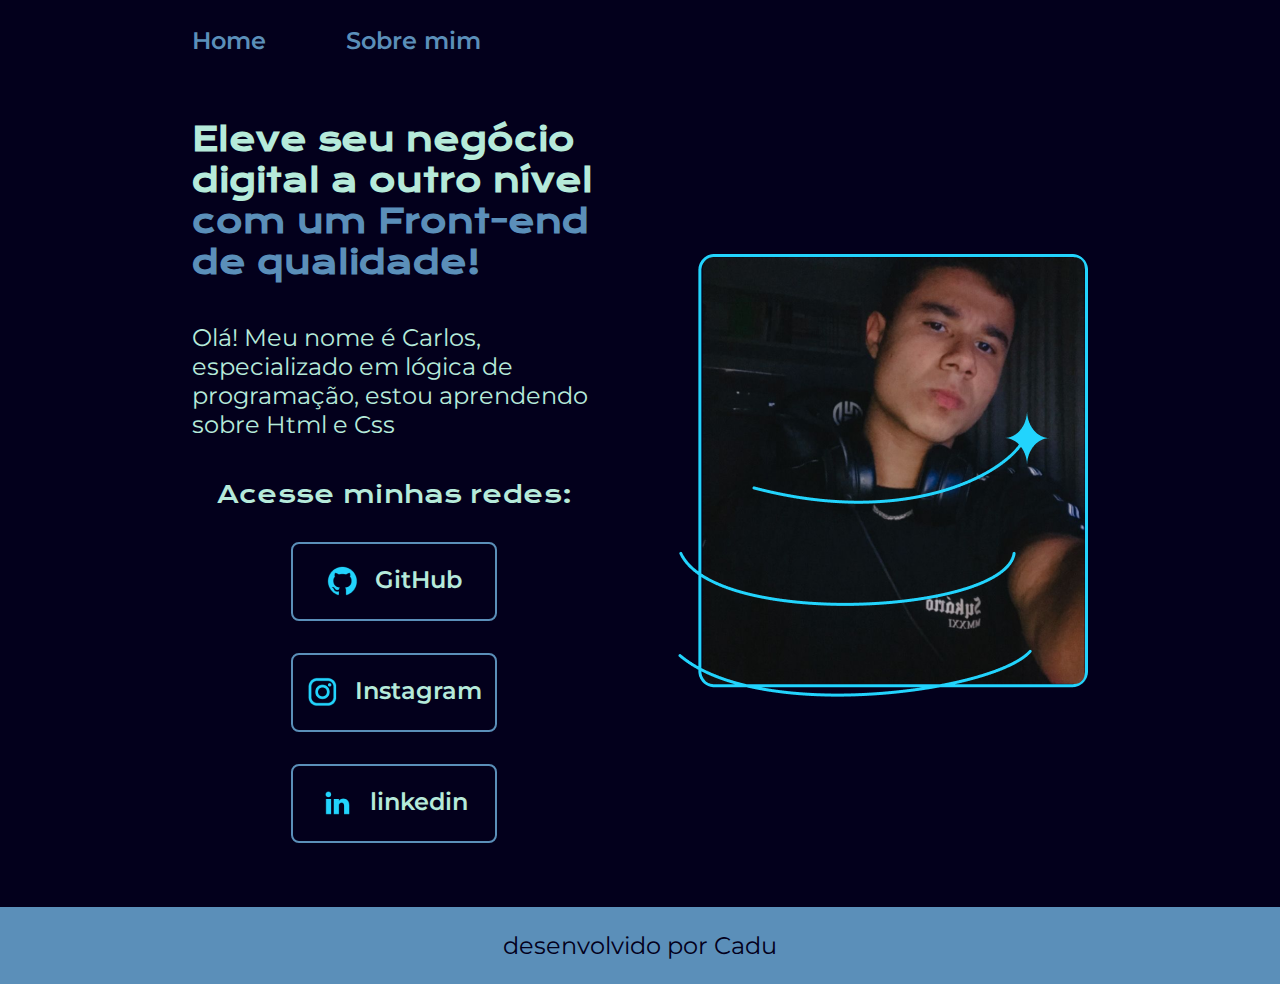
<file: index.html>
<!DOCTYPE html>
<html lang="pt-br">
<head>
    <meta charset="UTF-8">
    <meta http-equiv="X-UA-Compatible" content="IE=edge">
    <meta name="viewport" content="width=device-width, initial-scale=1.0">
    <title>Home</title>
    <link rel="stylesheet" href="./styles/style.css">
</head>
<body>
    <header class="cabecalho">
        <nav class="cabecalho__menu">
            <a class="cabecalho__menu__link" href="index.html">Home</a>
            <a class="cabecalho__menu__link" href="about.html">Sobre mim</a>
        </nav>
    </header>
    <main class="apresentacao">
        <section class="apresentacao__conteudo">
            <h1 class="apresentacao__conteudo__titulo">Eleve seu 
         negócio digital a outro nível <strong class="titulo-destaque"> com um Front-end de
         qualidade!</strong></h1>
            <p class="apresentacao__conteudo__texto">Olá! Meu nome é Carlos,
            especializado em lógica de programação, estou aprendendo sobre Html e Css    
            </p>
         <div class="apresentacao__links">
            <h2 class="apresentacao__links__subtitulo">Acesse minhas redes:</h2>
            <a class="apresentacao__links__navegacao" href="https://github.com/zC4DUz">
                <img src="assets/github.png"> 
                GitHub
            </a>
            <a class="apresentacao__links__navegacao" href="https://instagram.com/cadu.b_/">
                <img src="assets/instagram.png"> 
                Instagram
            </a>
            <a class="apresentacao__links__navegacao" href="https://linkedin.com">
                <img src="assets/linkedin.png"> 
                linkedin
            </a>
        </div>
        </section>
        <img class="apresentacao__imagem" src="assets/cadufigma3.png" alt= "Foto do cadu">
        </main>
        <footer class="rodape">
            <p>desenvolvido por Cadu</p>
        </footer>
</body>
</html>
</file>
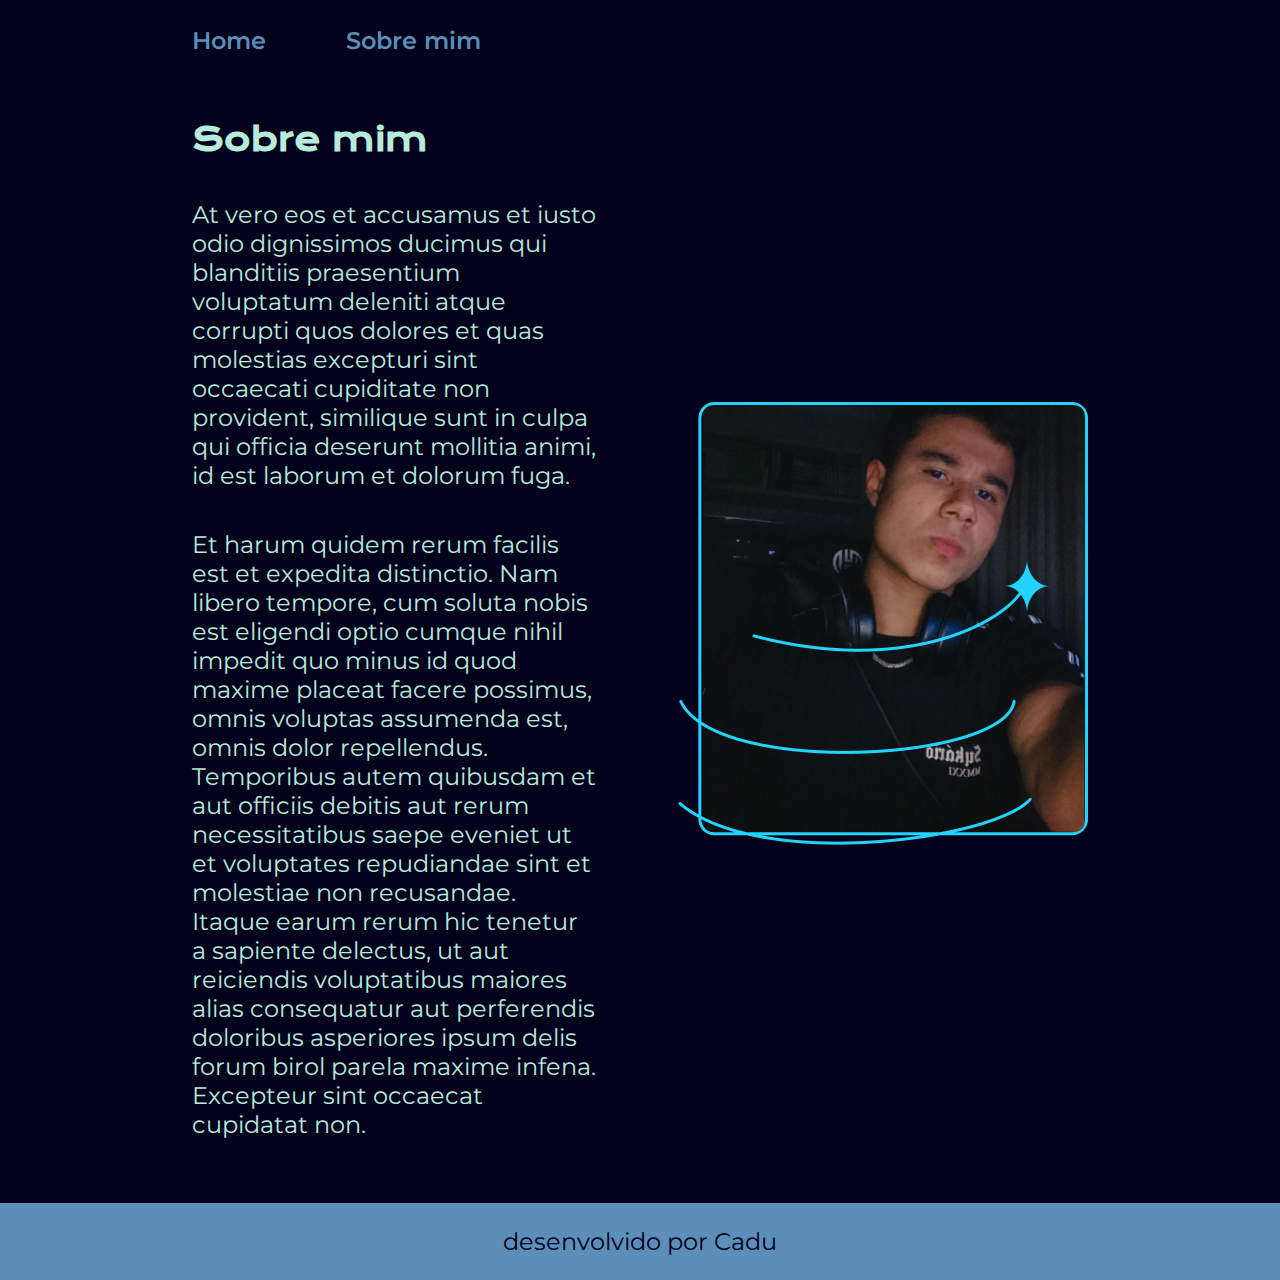
<file: about.html>
<!DOCTYPE html>
<html lang="pt-br">
<head>
    <meta charset="UTF-8">
    <meta http-equiv="X-UA-Compatible" content="IE=edge">
    <meta name="viewport" content="width=device-width, initial-scale=1.0">
    <title>Home</title>
    <link rel="stylesheet" href="./styles/style.css">
</head>
<body>
    <header class="cabecalho">
        <nav class="cabecalho__menu">
            <a class="cabecalho__menu__link" href="indext.html">Home</a>
            <a class="cabecalho__menu__link" href="about.html">Sobre mim</a>
        </nav>
    </header>
    <main class="apresentacao">
        <section class="apresentacao__conteudo">
         <h1 class="apresentacao__conteudo__titulo">Sobre mim </h1>
            <p class="apresentacao__conteudo__texto">At vero eos et accusamus et iusto odio dignissimos ducimus qui blanditiis praesentium voluptatum deleniti atque corrupti quos dolores et quas molestias excepturi sint occaecati cupiditate non provident, similique sunt in culpa qui officia deserunt mollitia animi, id est laborum et dolorum fuga.
            </p>
            <p class="apresentacao__conteudo__texto">Et harum quidem rerum facilis est et expedita distinctio. Nam libero tempore, cum soluta nobis est eligendi optio cumque nihil impedit quo minus id quod maxime placeat facere possimus, omnis voluptas assumenda est, omnis dolor repellendus. Temporibus autem quibusdam et aut officiis debitis aut rerum necessitatibus saepe eveniet ut et voluptates repudiandae sint et molestiae non recusandae. Itaque earum rerum hic tenetur a sapiente delectus, ut aut reiciendis voluptatibus maiores alias consequatur aut perferendis doloribus asperiores ipsum delis forum birol parela maxime infena. Excepteur sint occaecat cupidatat non.</p>
        </section>
      <img class="apresentacao__imagem" src="assets/cadufigma3.png" alt= "Foto do cadu">
        </main>
        <footer class="rodape">
            <p>desenvolvido por Cadu</p>
        </footer>
</body>
</html>
</file>
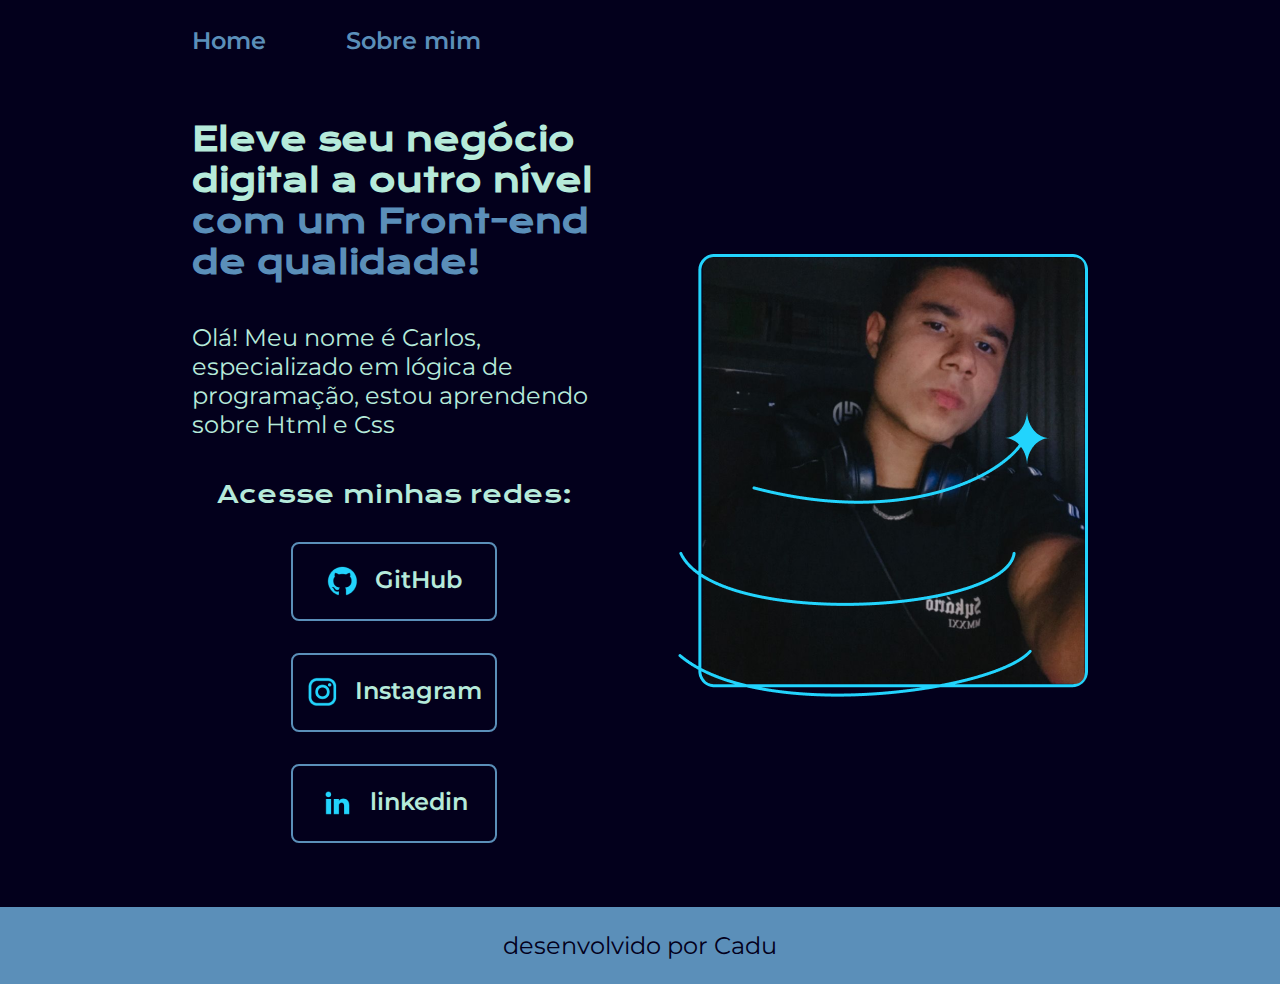
<file: indext.html>
<!DOCTYPE html>
<html lang="pt-br">
<head>
    <meta charset="UTF-8">
    <meta http-equiv="X-UA-Compatible" content="IE=edge">
    <meta name="viewport" content="width=device-width, initial-scale=1.0">
    <title>Home</title>
    <link rel="stylesheet" href="./styles/style.css">
</head>
<body>
    <header class="cabecalho">
        <nav class="cabecalho__menu">
            <a class="cabecalho__menu__link" href="index.html">Home</a>
            <a class="cabecalho__menu__link" href="about.html">Sobre mim</a>
        </nav>
    </header>
    <main class="apresentacao">
        <section class="apresentacao__conteudo">
            <h1 class="apresentacao__conteudo__titulo">Eleve seu 
         negócio digital a outro nível <strong class="titulo-destaque"> com um Front-end de
         qualidade!</strong></h1>
            <p class="apresentacao__conteudo__texto">Olá! Meu nome é Carlos,
            especializado em lógica de programação, estou aprendendo sobre Html e Css    
            </p>
         <div class="apresentacao__links">
            <h2 class="apresentacao__links__subtitulo">Acesse minhas redes:</h2>
            <a class="apresentacao__links__navegacao" href="https://github.com/zC4DUz">
                <img src="assets/github.png"> 
                GitHub
            </a>
            <a class="apresentacao__links__navegacao" href="https://instagram.com/cadu.b_/">
                <img src="assets/instagram.png"> 
                Instagram
            </a>
            <a class="apresentacao__links__navegacao" href="https://linkedin.com">
                <img src="assets/linkedin.png"> 
                linkedin
            </a>
        </div>
        </section>
        <img class="apresentacao__imagem" src="assets/cadufigma3.png" alt= "Foto do cadu">
        </main>
        <footer class="rodape">
            <p>desenvolvido por Cadu</p>
        </footer>
</body>
</html>
</file>
<file: styles/style.css>
@import url('https://fonts.googleapis.com/css2?family=Krona+One&family=Montserrat:wght@400;600&display=swap');

 :root { 
    --cor-primaria: #03001C;
    --cor-secundaria: #B6EADA;
    --cor-terciaria: #5B8FB9;
    --cor-hover: #301E67;
    
    --fonte-primaria:'Krona One', sans-serif;
    --fonte-secundaria:'Montserrat', sans-serif;

 }
  * {
     margin: 0; 
    padding: 0;
} 

.cabecalho{
    padding: 2% 0% 0% 15%;
}

body{
    box-sizing: border-box;
    background-color: var(--cor-primaria);
    color: var(--cor-secundaria);
}

.cabecalho__menu{
    display: flex;
    gap: 80px;
    /* padding: 2% 0% 0% 15%; */
}


.cabecalho__menu__link{
    font-family: var(--fonte-secundaria) ;
    font-size: 1.5rem;
    font-weight: 600;
    color: var(--cor-terciaria);
    text-decoration: none;
}

.apresentacao {
    padding: 5% 15%;
    display: flex;
    align-items: center;
    justify-content: space-between;
    gap: 82px ;
}

.apresentacao__conteudo {
    width: 50%;
    display: flex;
    flex-direction: column;
    gap: 40px;
    
}

.apresentacao__conteudo__titulo{
    font-size:2,25rem; 
    font-family: var(--fonte-primaria);
}

.titulo-destaque {
    color: var(--cor-terciaria);
}

.apresentacao__conteudo__texto{
    font-size: 1.5rem;
    font-family: var(--fonte-secundaria);
}
 .apresentacao__links{
   display: flex;
   flex-direction: column;
   justify-content: space-between;
   align-items: center;
   gap: 32px;
 }
 .apresentacao__links__subtitulo{
    font-family: var(--fonte-primaria);
    font-weight: 400;
    font-size: 1.5rem;
 }


 .apresentacao__links__navegacao{
    display: flex;
    justify-content: center;
    gap: 16px;
    border: 2px solid var(--cor-terciaria);
    width: 50%;
    text-align: center;
    border-radius: 8px;
    font-size: 1.5rem;
    font-weight: 600;
    padding: 21.5px 0;
    text-decoration: none;
    color: var(--cor-secundaria);
    font-family: var(--fonte-secundaria);
}

 .apresentacao__links__navegacao:hover{
    background-color: var(--cor-hover)
 }

 .apresentacao__imagem {
    width: 50%;
 }

 .rodape{
    padding: 24px;
    color: var(--cor-primaria);
    background-color: var(--cor-terciaria);
    text-align: center;
    font-family: var(--fonte-secundaria);
    font-size: 1.5rem;
    font-weight: 400;
 }

 @media (max-width:1200){
    .cabeçalho{
    padding: 10%;
    }

    .cabecalho__menu {
    justify-content: center;
    padding: 5%;
    }

    .apresentacao{
        flex-direction: column-reverse;
    }
    
    .apresentacao__conteudo{
        width: auto;
    }
 }
</file>
